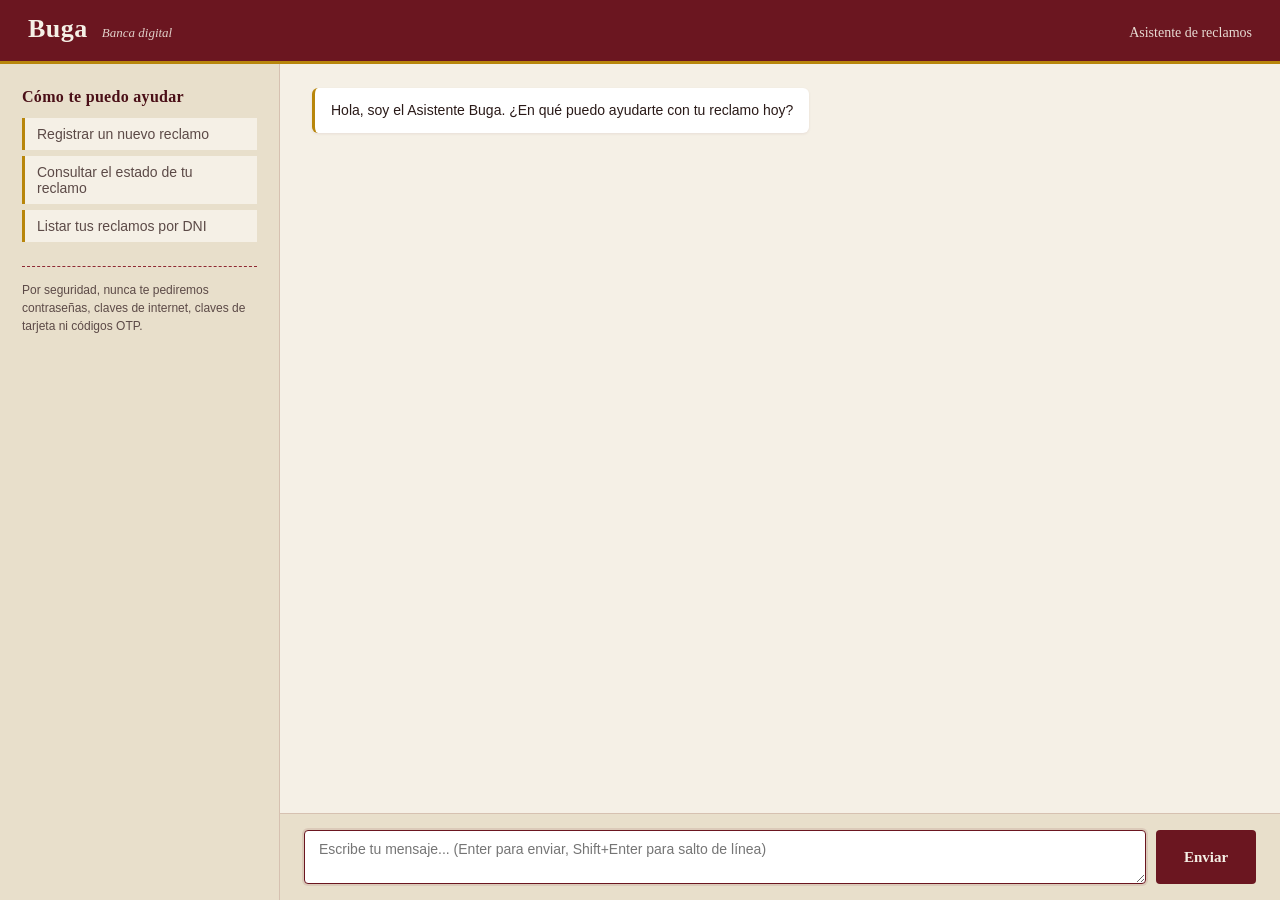
<file: reclamos-chat/target/classes/META-INF/resources/chat.html>
<!DOCTYPE html>
<html lang="es">
<head>
    <meta charset="UTF-8">
    <meta name="viewport" content="width=device-width, initial-scale=1.0">
    <title>Buga · Asistente de Reclamos</title>
    <link rel="stylesheet" href="chat.css">
</head>
<body>
    <header class="topbar">
        <div class="brand">
            <span class="brand-mark">Buga</span>
            <span class="brand-sub">Banca digital</span>
        </div>
        <div class="topbar-meta">Asistente de reclamos</div>
    </header>

    <main class="layout">
        <aside class="sidebar">
            <h2>Cómo te puedo ayudar</h2>
            <ul class="hints">
                <li>Registrar un nuevo reclamo</li>
                <li>Consultar el estado de tu reclamo</li>
                <li>Listar tus reclamos por DNI</li>
            </ul>
            <p class="disclaimer">
                Por seguridad, nunca te pediremos contraseñas, claves de internet,
                claves de tarjeta ni códigos OTP.
            </p>
        </aside>

        <section class="chat">
            <div class="messages" id="messages" aria-live="polite"></div>
            <form class="composer" id="composer" autocomplete="off">
                <textarea id="input" rows="2"
                          placeholder="Escribe tu mensaje... (Enter para enviar, Shift+Enter para salto de línea)"
                          required></textarea>
                <button type="submit" id="send">Enviar</button>
            </form>
        </section>
    </main>

    <script src="chat.js"></script>
</body>
</html>
</file>
<file: reclamos-chat/target/classes/META-INF/resources/chat.css>
:root {
    --claret: #6B1620;
    --claret-dark: #4A0F17;
    --claret-light: #8E2933;
    --paper: #F5F0E6;
    --paper-dark: #E8DFCB;
    --ink: #2A1A18;
    --ink-soft: #5C4A47;
    --gold: #B8860B;
    --shadow: 0 1px 3px rgba(74, 15, 23, 0.08);
}

* { box-sizing: border-box; }

html, body {
    margin: 0;
    padding: 0;
    height: 100%;
    font-family: Georgia, "Times New Roman", serif;
    background: var(--paper);
    color: var(--ink);
}

.topbar {
    background: var(--claret);
    color: var(--paper);
    padding: 14px 28px;
    display: flex;
    align-items: baseline;
    justify-content: space-between;
    border-bottom: 3px solid var(--gold);
    height: 64px;
}
.brand { display: flex; align-items: baseline; gap: 14px; }
.brand-mark {
    font-size: 26px;
    font-weight: 700;
    letter-spacing: 0.5px;
}
.brand-sub {
    font-size: 13px;
    opacity: 0.85;
    font-style: italic;
}
.topbar-meta { font-size: 14px; opacity: 0.9; }

.layout {
    display: grid;
    grid-template-columns: 280px 1fr;
    height: calc(100% - 64px);
}

.sidebar {
    background: var(--paper-dark);
    padding: 24px 22px;
    border-right: 1px solid rgba(107, 22, 32, 0.15);
    overflow-y: auto;
}
.sidebar h2 {
    font-size: 16px;
    color: var(--claret-dark);
    margin: 0 0 12px;
    font-weight: 600;
    letter-spacing: 0.3px;
}
.hints {
    list-style: none;
    padding: 0;
    margin: 0 0 24px;
}
.hints li {
    padding: 8px 12px;
    margin-bottom: 6px;
    background: var(--paper);
    border-left: 3px solid var(--gold);
    font-size: 14px;
    color: var(--ink-soft);
    font-family: "Helvetica Neue", Arial, sans-serif;
}
.disclaimer {
    font-size: 12px;
    color: var(--ink-soft);
    border-top: 1px dashed var(--claret-light);
    padding-top: 14px;
    line-height: 1.5;
    font-family: "Helvetica Neue", Arial, sans-serif;
}

.chat {
    display: flex;
    flex-direction: column;
    background: var(--paper);
    min-height: 0;
}

.messages {
    flex: 1;
    overflow-y: auto;
    padding: 24px 32px;
    display: flex;
    flex-direction: column;
    gap: 14px;
}

.msg {
    max-width: 70%;
    padding: 12px 16px;
    border-radius: 6px;
    font-family: "Helvetica Neue", Arial, sans-serif;
    font-size: 14px;
    line-height: 1.5;
    box-shadow: var(--shadow);
    white-space: pre-wrap;
    word-wrap: break-word;
}
.msg.user {
    align-self: flex-end;
    background: var(--claret);
    color: var(--paper);
}
.msg.bot {
    align-self: flex-start;
    background: #FFFFFF;
    color: var(--ink);
    border-left: 3px solid var(--gold);
}
.msg.bot.thinking {
    font-style: italic;
    color: var(--ink-soft);
    border-left-color: var(--ink-soft);
}

.composer {
    display: flex;
    gap: 10px;
    padding: 16px 24px;
    background: var(--paper-dark);
    border-top: 1px solid rgba(107, 22, 32, 0.15);
}
#input {
    flex: 1;
    padding: 10px 14px;
    border: 1px solid rgba(107, 22, 32, 0.3);
    border-radius: 4px;
    font-family: "Helvetica Neue", Arial, sans-serif;
    font-size: 14px;
    resize: vertical;
    min-height: 44px;
    background: #FFFFFF;
    color: var(--ink);
}
#input:focus {
    outline: none;
    border-color: var(--claret);
    box-shadow: 0 0 0 2px rgba(107, 22, 32, 0.1);
}
#send {
    padding: 0 24px;
    background: var(--claret);
    color: var(--paper);
    border: none;
    border-radius: 4px;
    font-family: Georgia, serif;
    font-size: 15px;
    font-weight: 600;
    cursor: pointer;
    transition: background 0.15s;
    min-width: 100px;
}
#send:hover:not(:disabled) { background: var(--claret-dark); }
#send:disabled {
    background: var(--ink-soft);
    cursor: not-allowed;
    opacity: 0.7;
}

@media (max-width: 720px) {
    .layout { grid-template-columns: 1fr; }
    .sidebar { display: none; }
}
</file>
